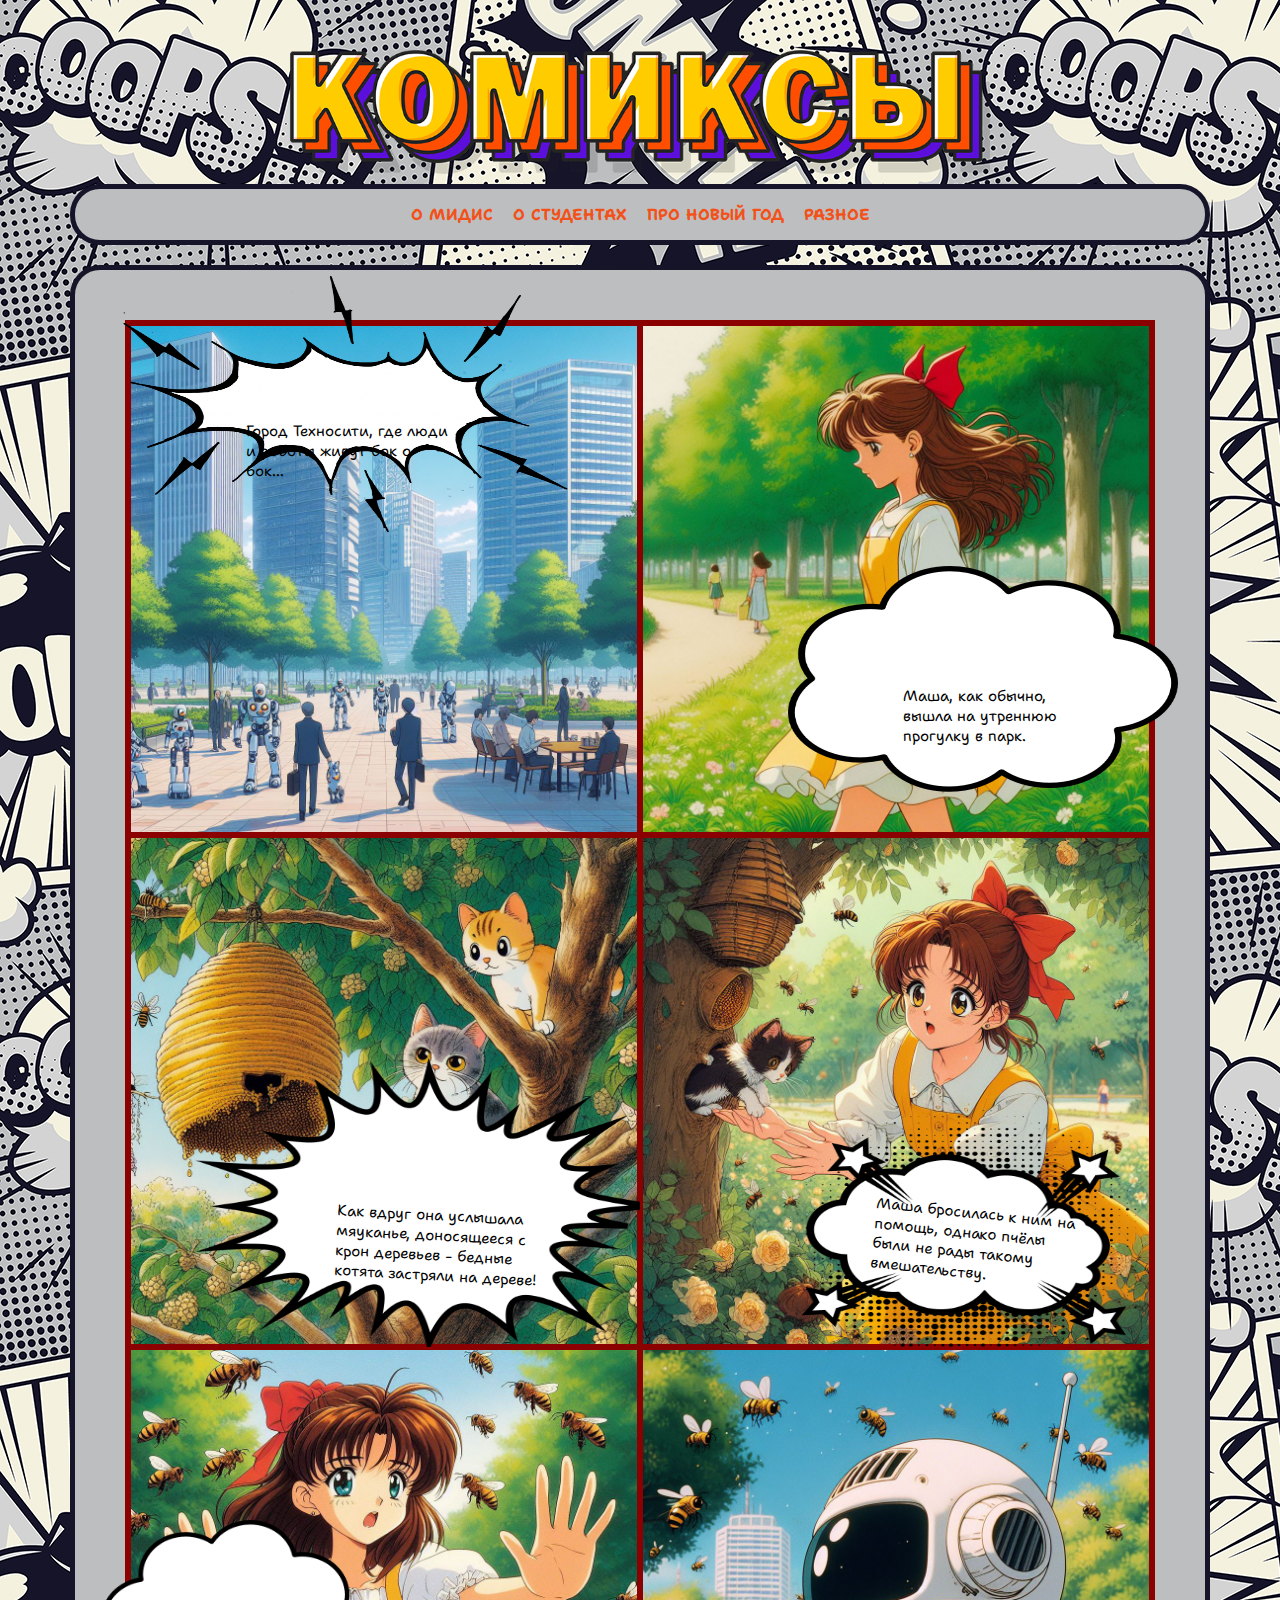
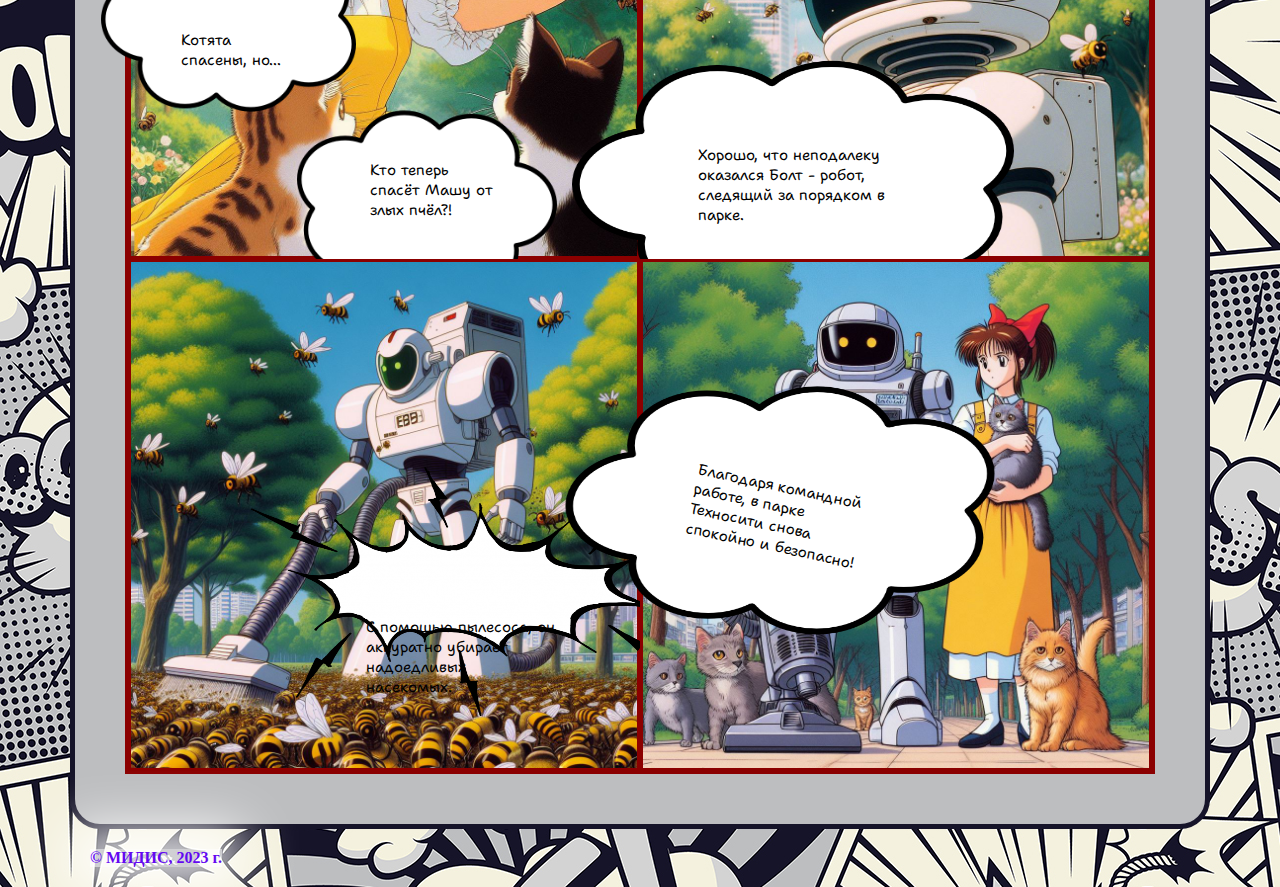
<file: comic2.html>
<!DOCTYPE html>
<html lang="ru">

<head>
    <meta charset="UTF-8">
    <meta http-equiv="X-UA-Compatible" content="IE=edge">
    <meta name="viewport" content="width=device-width, initial-scale=1.0">
    <link rel="shortcut icon" href="img/favicon.png" type="image/x-icon">
    <link rel="preconnect" href="https://fonts.googleapis.com">
    <link rel="preconnect" href="https://fonts.googleapis.com">
    <link rel="preconnect" href="https://fonts.gstatic.com" crossorigin>
    <link
        href="https://fonts.googleapis.com/css2?family=Shantell+Sans:ital,wght@0,300;0,400;0,500;0,600;0,700;0,800;1,300;1,400;1,500;1,600;1,700;1,800&family=Wix+Madefor+Display:wght@400;500;600;700;800&display=swap"
        rel="stylesheet">
    <link rel="stylesheet" href="css/style.css">
    <link rel="stylesheet" href="css/comic2.css">
    <title>Комикс про робота</title>
</head>

<body>
    <div class="wrapper">
        <div class="container"> 
            <header>
                <div class="main-cloud">
                    <!-- <img src="img/main.png" width="200px" alt=""> -->
                    <h1><a href="index.html"><img class="logo-img" src="img/logo.png" alt="логотип"></a></h1>
                </div>

                <nav>
                    <ul class="main-menu">
                        <li><a href="#">О МИДиС</a></li>
                        <li><a href="#">О студентах</a></li>
                        <li><a href="#">Про новый год</a></li>
                        <li><a href="#">Разное</a></li> 
                    </ul>
                </nav>
            </header>
            <main>
                <div class="comic-wrapper">

                    <div class="comic__item comic__item1">
                        <img class="comic__img" src="img/comic2/frame0.png" alt="">
                        <div class="cloud11">
                            <img class="cloud-img cloud-img11" src="img/comic2/pngwing.com (27).png" alt="">
                            <p class="text11">Город Техносити, где люди и роботы живут бок о бок...</p> 
                        </div>

                    </div>

                    <div class="comic__item comic__item2">
                        <img class="comic__img" src="img/comic2/frame1.png" alt="">
                        <div class="cloud22">
                            <img class="cloud-img cloud-img22" src="img/comic2/pngwing.com (26).png" alt="">
                            <p class="text22">Маша, как обычно, вышла на утреннюю прогулку в парк.</p>
                        </div>
                    </div>


                    <div class="comic__item comic__item3">
                        <img class="comic__img" src="img/comic2/frame2.png" alt="">
                        <div class="cloud3">
                            <img class="cloud-img cloud-img3" src="img/comic2/pngwing.com (28).png" alt="">
                            <p class="text3">Как вдруг она услышала мяуканье, доносящееся с крон деревьев - бедные котята застряли на дереве!</p>
                        </div>
                    </div>


                    <div class="comic__item comic__item4">
                        <img class="comic__img" src="img/comic2/frame3.png" alt="">
                        <div class="cloud4">
                            <img class="cloud-img cloud-img4" src="img/clouds/8879136.png" alt="">
                            <p class="text4">Маша бросилась к ним на помощь, однако пчёлы были не рады такому вмешательству.</p>
                        </div>
                    </div>


                    <div class="comic__item comic__item5">
                        <img class="comic__img" src="img/comic2/frame4.png" alt="">
                        <div class="cloud1">
                            <img class="cloud-img cloud-img1" src="img/comic2/pngwing.com (26).png" alt="">
                            <p class="text1">Котята спасены, но...</p>
                        </div>
                        <div class="cloud2">
                            <img class="cloud-img cloud-img2" src="img/comic2/pngwing.com (26).png" alt="">
                            <p class="text2">Кто теперь спасёт Машу от злых пчёл?!</p>
                        </div>
                    </div>


                    <div class="comic__item comic__item6">
                        <img class="comic__img" src="img/comic2/frame5.jpg" alt="">
                        <div class="cloud6">
                            <img class="cloud-img cloud-img6" src="img/comic2/pngwing.com (26).png" alt="">
                            <p class="text6">Хорошо, что неподалеку оказался Болт - робот, следящий за порядком в парке.</p>
                        </div>
                    </div>


                    <div class="comic__item comic__item7">
                        <img class="comic__img" src="img/comic2/frame6.png" alt="">
                        <div class="cloud7">
                            <img class="cloud-img cloud-img7" src="img/comic2/pngwing.com (27).png" alt="">
                            <p class="text7">С помощью пылесоса, он аккуратно убирает надоедливых насекомых.</p>
                        </div>
                    </div>


                    <div class="comic__item comic__item8">
                        <img class="comic__img" src="img/comic2/frame7.png" alt="">
                        <div class="cloud8">
                            <img class="cloud-img cloud-img8" src="img/comic2/pngwing.com (26).png" alt="">
                            <p class="text8">Благодаря командной работе, в парке Техносити снова спокойно и безопасно!</p>
                        </div>
                    </div>
                </div>
            </main>
            <footer>
                <p class="text-copy">&copy; МИДИС, 2023 г.</p>
            </footer>
        </div>
    </div>
</body>

</html>
</file>
<file: css/style.css>
* {
    margin: 0;
    padding: 0;
    box-sizing: border-box;
}
html, 
body {
    min-height: 100%;
    height: 100%;
    width: 100%;
}

.wrapper {
    width: 100%;
    min-height: 100%;
    background: url(../img/817.jpg);
    padding-left: 20px;
    padding-right: 20px;
    /* background-size: cover; */
    
}
.container {
    max-width: 1140px;
    margin: 0 auto;
    display: flex;
    flex-direction: column;
    height: 100%;
}
header {
    text-align: center;
}
h1 {
    font-family: 'Shantell Sans', sans-serif;
    margin-top: 50px;

}
main {
    flex-grow: 1;
    border: #161429 5px solid;
    padding:  50px;
    border-radius: 30px;
    background-color: #bdbec0;
}
.logo-img {
    width: 700px;
}
@media (max-width:750px) {
    .logo-img {
        width: 90%;
    }
}
/* h1 {
    position: absolute;
    top: 70px;
    left: calc(50% - 135px);
    transform: rotateZ(-15deg); 
    color:#b41d00;
    font-size: 48px;
    -webkit-text-stroke: 1px #FFFFFF; 
    text-stroke: 1px #FFFFFF; 
    letter-spacing: 2px;
    font-weight: 700;
    text-transform: uppercase;
} */


ul {
    list-style: none;
}

.main-menu {
    display: flex;
    flex-wrap: wrap;
    justify-content: center;
    background-color:  #bdbec0;
    border: #161429 5px solid;
    padding:  10px;
    border-radius: 30px;
    margin-bottom: 20px;
}
.main-menu li {
    flex-shrink: 0;
    margin: 5px 10px;
} 
.main-menu a {
    display: block;
    color: #f25219;
    text-transform: uppercase;
    text-decoration: none;
    font-weight: 700;
    font-family: 'Shantell Sans', sans-serif;
    transition: all 0.3s ease-in-out,
                transform 0.3s ease-in-out;
                
}

.main-menu a:hover,
.main-menu a:focus {
    color: #9b2b02;
    transform: scale(1.1)
}

.text-copy {
    display: inline-block;
    background-color: rgba(255, 255, 255, 0.8);
    color:#6408f1;
    margin: 20px 20px;
   font-weight: 700;
    -webkit-box-shadow: 0px 0px 54px 20px rgba(255, 255, 255, 1);
    -moz-box-shadow: 0px 0px 54px 20px rgba(255, 255, 255, 1);
    box-shadow: 0px 0px 54px 20px rgba(255, 255, 255, 1);
}

.list {
    display: grid;
    grid-template-columns: repeat(3, 1fr);
    gap: 20px;
}
@media(max-width:950px) {
    .list {
        grid-template-columns: repeat(2, 1fr);
    }
}
@media(max-width:670px) {
    .list {
        grid-template-columns: repeat(1, 1fr);
    }
}

.list-item {
    width: 100%;
    min-height: 200px;
    border: #161429 5px solid;
    border-radius: 20px;
    padding: 20px;
    display: flex;
    align-items: flex-end;
    justify-content: flex-end;
    background: url(../img/item-fon.png) no-repeat #6408f1;
    cursor: pointer;
}
.item-title {
    display: block;
    color: white;
    text-transform: uppercase;
    text-decoration: none;
    font-weight: 700;
    font-family: 'Shantell Sans', sans-serif;
    transition: transform 0.3s ease-in-out;
                
}

.list-item:hover .item-title,
.list-item:focus .item-title {
    transform: scale(1.1)
}
</file>
<file: css/comic2.css>
.comic-wrapper {
    display: flex;
    flex-wrap: wrap;
    border: 3px solid darkred;
    font-family: 'Shantell Sans', sans-serif;
}

.comic__item {
    width: 50%;
    height: 512px;
    border: 3px solid darkred;
    position: relative;
}

.comic__img {
    height: 100%;
    width: 100%;
    object-fit: cover;
}

.cloud-img {
    width: 100%;
}




.comic__item1 .cloud11 {
    position: absolute;
    width: 350px;
    top: -50px;
    left: 45px;
}
.comic__item1 .cloud-img11 {
    transform: scaleX(-1.3);

} 
.comic__item1 .text11 {
    position: absolute;
    top: 145px;
    right: 75px;
    left: 70px;
    font-size: 15px;
}


.comic__item2 .cloud22 {
    position: absolute;
    width: 300px;
    top: 240px;
    left: 190px;
}
.comic__item2 .cloud-img22 {
    transform: scaleX(-1.3);
}
.comic__item2 .text22 {
    position: absolute;
    top: 120px;
    right: 50px;
    left: 70px;
    font-size: 15px;
}

.comic__item3 .cloud3 {
    position: absolute;
    width: 370px;
    top: 220px;
    left: 120px;
}
.comic__item3 .cloud-img3 {
    transform: scaleX(-1.3);
}
.comic__item3 .text3 {
    position: absolute;
    top: 148px;
    right: 60px;
    left: 85px;
    rotate: 3deg;
    font-size: 15px;
}

.comic__item4 .cloud4 {
    position: absolute;
    width: 360px;
    top: 220px;
    left: 140px;
}

.comic__item4 .text4 {
    position: absolute;
    top: 145px;
    right: 70px;
    left: 90px;
    rotate: 6deg;
    font-size: 15px;
}
.comic__item4 .cloud-img4 {
    transform: rotate(180deg) scaleX(-1.3);
}

.comic__item5 .cloud1 {
    position: absolute;
    width: 255px;
    top: 170px;
    left: -30px;
}

.comic__item5 .cloud-img1 {
    transform: scaleX(1);
}

.comic__item5 .cloud2 {
    position: absolute;
    width: 260px;
    right: 80px;
    top: 310px;
    bottom: 10px;

}
.comic__item5 .cloud-img2 {
    transform: rotate(180deg);
}
.comic__item5 .text1 {
    position: absolute;
    top: 110px;
    right: 70px;
    left: 80px;
    font-size: 15px;

}
.comic__item5 .text2 {
    position: absolute;
    left: 73px;
    bottom: 95px;
    top: 100px;
    right: 60px;
    font-size: 15px;

}


.comic__item6 .cloud6 {
    position: absolute;
    width: 340px;
    top: 245px;
    left: -20px;
}
.comic__item6 .cloud-img6 {
    transform: scaleX(-1.3) rotate(180deg);
}
.comic__item6 .text6 {
    position: absolute;
    top: 150px;
    right: 75px;
    left: 75px;
    font-size: 15px;
}


.comic__item7 .cloud7 {
    position: absolute;
    width: 340px;
    top: 205px;
    left: 160px;
}
.comic__item7 .cloud-img7 {
    transform: scaleX(-1.3) rotate(180deg);
}
.comic__item7 .text7 {
    position: absolute;
    top: 150px;
    right: 75px;
    left: 75px;
    font-size: 15px;
}

.comic__item8 .cloud8 {
    position: absolute;
    width: 330px;
    top: 60px;
    left: -28px;
}
.comic__item8 .cloud-img8 {
    transform: scaleX(-1.3) rotate(180deg);
}
.comic__item8 .text8 {
    position: absolute;
    top: 155px;
    right: 75px;
    left: 75px;
    rotate: 12deg;
    font-size: 15px;
}
</file>
